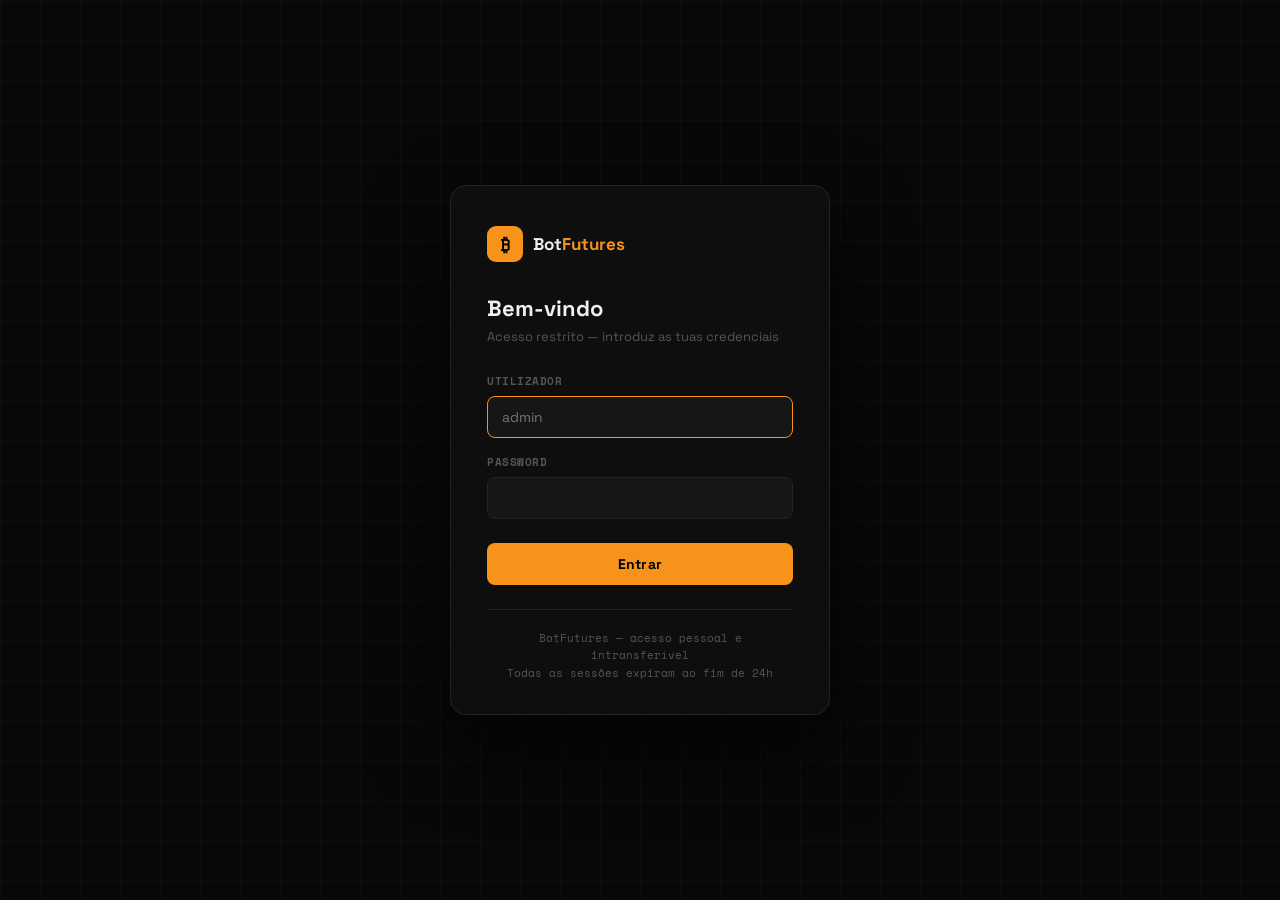
<file: dashboard/login.html>
<!DOCTYPE html>
<html lang="pt-BR">
<head>
  <meta charset="UTF-8" />
  <meta name="viewport" content="width=device-width, initial-scale=1.0" />
  <!-- Sem cache nesta página — nunca guardar credenciais introduzidas -->
  <meta http-equiv="Cache-Control" content="no-store" />
  <title>₿ BotFutures — Login</title>
  <link rel="preconnect" href="https://fonts.googleapis.com" />
  <link href="https://fonts.googleapis.com/css2?family=Space+Grotesk:wght@400;500;600;700&family=Space+Mono:wght@400;700&display=swap" rel="stylesheet" />
  <style>
    :root {
      --bg:     #080808;
      --bg2:    #0e0e0e;
      --bg3:    #161616;
      --border: #242424;
      --text:   #f0f0f0;
      --muted:  #555555;
      --orange: #F7931A;
      --red:    #FF4F5E;
      --green:  #00C9A7;
      --font:   'Space Grotesk', system-ui, sans-serif;
      --mono:   'Space Mono', monospace;
    }

    *, *::before, *::after { box-sizing: border-box; margin: 0; padding: 0; }

    body {
      background: var(--bg);
      color: var(--text);
      font-family: var(--font);
      min-height: 100vh;
      display: flex;
      align-items: center;
      justify-content: center;
      /* mesmo grid decorativo do dashboard */
      background-image:
        linear-gradient(rgba(247,147,26,0.03) 1px, transparent 1px),
        linear-gradient(90deg, rgba(247,147,26,0.03) 1px, transparent 1px);
      background-size: 40px 40px;
    }

    .card {
      width: 380px;
      background: var(--bg2);
      border: 1px solid var(--border);
      border-radius: 16px;
      padding: 40px 36px 32px;
      box-shadow: 0 32px 80px rgba(0,0,0,0.7);
    }

    /* ── Logo ── */
    .logo {
      display: flex;
      align-items: center;
      gap: 10px;
      margin-bottom: 32px;
    }
    .logo-icon {
      width: 36px; height: 36px;
      background: var(--orange);
      border-radius: 9px;
      display: flex; align-items: center; justify-content: center;
      font-size: 18px; font-weight: 700;
      color: #000; font-family: var(--mono);
    }
    .logo-text       { font-size: 17px; font-weight: 700; }
    .logo-text span  { color: var(--orange); }

    /* ── Cabeçalho ── */
    .title { font-size: 22px; font-weight: 700; margin-bottom: 6px; }
    .sub   { font-size: 13px; color: var(--muted); margin-bottom: 28px; }

    /* ── Campos ── */
    .field           { margin-bottom: 16px; }
    .field label {
      display: block;
      font-size: 11px; font-weight: 600;
      color: var(--muted);
      font-family: var(--mono);
      letter-spacing: 0.5px;
      text-transform: uppercase;
      margin-bottom: 7px;
    }
    .field input {
      width: 100%;
      background: var(--bg3);
      border: 1px solid var(--border);
      border-radius: 8px;
      padding: 11px 14px;
      color: var(--text);
      font-family: var(--font);
      font-size: 14px;
      outline: none;
      transition: border-color 0.15s;
    }
    .field input:focus { border-color: var(--orange); }

    /* ── Botão ── */
    .btn {
      width: 100%; padding: 12px;
      background: var(--orange);
      color: #000;
      border: none; border-radius: 8px;
      font-size: 14px; font-weight: 700;
      cursor: pointer;
      font-family: var(--font);
      margin-top: 8px;
      transition: opacity 0.2s, transform 0.1s;
      letter-spacing: 0.2px;
    }
    .btn:hover          { opacity: 0.88; }
    .btn:active         { transform: scale(0.98); }
    .btn:disabled       { opacity: 0.45; cursor: not-allowed; transform: none; }

    /* ── Mensagem de erro ── */
    .error {
      display: none;
      margin-top: 16px;
      padding: 11px 14px;
      background: rgba(255,79,94,0.08);
      border: 1px solid rgba(255,79,94,0.3);
      border-radius: 7px;
      font-size: 12px;
      color: var(--red);
      text-align: center;
      line-height: 1.5;
    }
    .error.visible { display: block; }

    /* ── Aviso de ambiente ── */
    .env-notice {
      margin-top: 24px;
      padding-top: 20px;
      border-top: 1px solid var(--border);
      font-size: 11px;
      color: var(--muted);
      font-family: var(--mono);
      text-align: center;
      line-height: 1.6;
    }
  </style>
</head>
<body>

<div class="card">

  <div class="logo">
    <div class="logo-icon">₿</div>
    <span class="logo-text">Bot<span>Futures</span></span>
  </div>

  <h1 class="title">Bem-vindo</h1>
  <p class="sub">Acesso restrito — introduz as tuas credenciais</p>

  <form id="form" onsubmit="handleLogin(event)" autocomplete="on" novalidate>
    <div class="field">
      <label for="username">Utilizador</label>
      <input
        type="text"
        id="username"
        name="username"
        autocomplete="username"
        spellcheck="false"
        placeholder="admin"
        required
      />
    </div>

    <div class="field">
      <label for="password">Password</label>
      <input
        type="password"
        id="password"
        name="password"
        autocomplete="current-password"
        required
      />
    </div>

    <!-- Campo 2FA — escondido até o servidor sinalizar que a conta tem 2FA -->
    <div class="field" id="totpField" style="display:none;">
      <label for="totp">Código de verificação (2FA)</label>
      <input
        type="text"
        id="totp"
        name="totp"
        inputmode="numeric"
        autocomplete="one-time-code"
        placeholder="000000"
        maxlength="12"
        spellcheck="false"
      />
    </div>

    <button type="submit" class="btn" id="btn">Entrar</button>
  </form>

  <div class="error" id="error"></div>

  <p class="env-notice">
    BotFutures &mdash; acesso pessoal e intransferível<br>
    Todas as sessões expiram ao fim de 24h
  </p>

</div>

<script>
async function handleLogin(e) {
  e.preventDefault();

  const username = document.getElementById("username").value.trim();
  const password = document.getElementById("password").value;
  const totp     = document.getElementById("totp").value.trim();
  const totpShown = document.getElementById("totpField").style.display !== "none";
  const btn      = document.getElementById("btn");
  const errEl    = document.getElementById("error");

  if (!username || !password) {
    showError("Preenche todos os campos.");
    return;
  }
  if (totpShown && !totp) {
    showError("Introduz o código de 6 dígitos do teu autenticador.");
    return;
  }

  btn.disabled    = true;
  btn.textContent = "A verificar...";
  errEl.classList.remove("visible");

  try {
    const payload = { username, password };
    if (totp) payload.totp_code = totp;

    const res = await fetch("/auth/login", {
      method:  "POST",
      headers: { "Content-Type": "application/json" },
      body:    JSON.stringify(payload),
    });

    if (res.ok) {
      window.location.replace("/");
      return;
    }

    const data = await res.json().catch(() => ({}));

    if (data.detail === "2FA_REQUIRED") {
      // Senha correta — a conta tem 2FA. Revela o campo e pede o código.
      document.getElementById("totpField").style.display = "";
      document.getElementById("totp").focus();
      showError("Introduz o código do teu autenticador para continuar.");
    } else if (res.status === 429) {
      showError(data.detail || "Demasiadas tentativas. Aguarda alguns minutos.");
    } else if (totpShown) {
      showError("Código de 2FA inválido. Verifica e tenta novamente.");
      document.getElementById("totp").value = "";
      document.getElementById("totp").focus();
    } else {
      showError("Credenciais inválidas. Verifica e tenta novamente.");
      document.getElementById("password").value = "";
      document.getElementById("password").focus();
    }

  } catch (_) {
    showError("Erro de ligação ao servidor. O bot está a correr?");
  } finally {
    btn.disabled    = false;
    btn.textContent = "Entrar";
  }
}

function showError(msg) {
  const el = document.getElementById("error");
  el.textContent = msg;
  el.classList.add("visible");
}

// Foco automático no primeiro campo vazio
document.addEventListener("DOMContentLoaded", () => {
  const username = document.getElementById("username");
  const password = document.getElementById("password");
  if (!username.value) {
    username.focus();
  } else {
    password.focus();
  }
});
</script>

</body>
</html>
</file>
